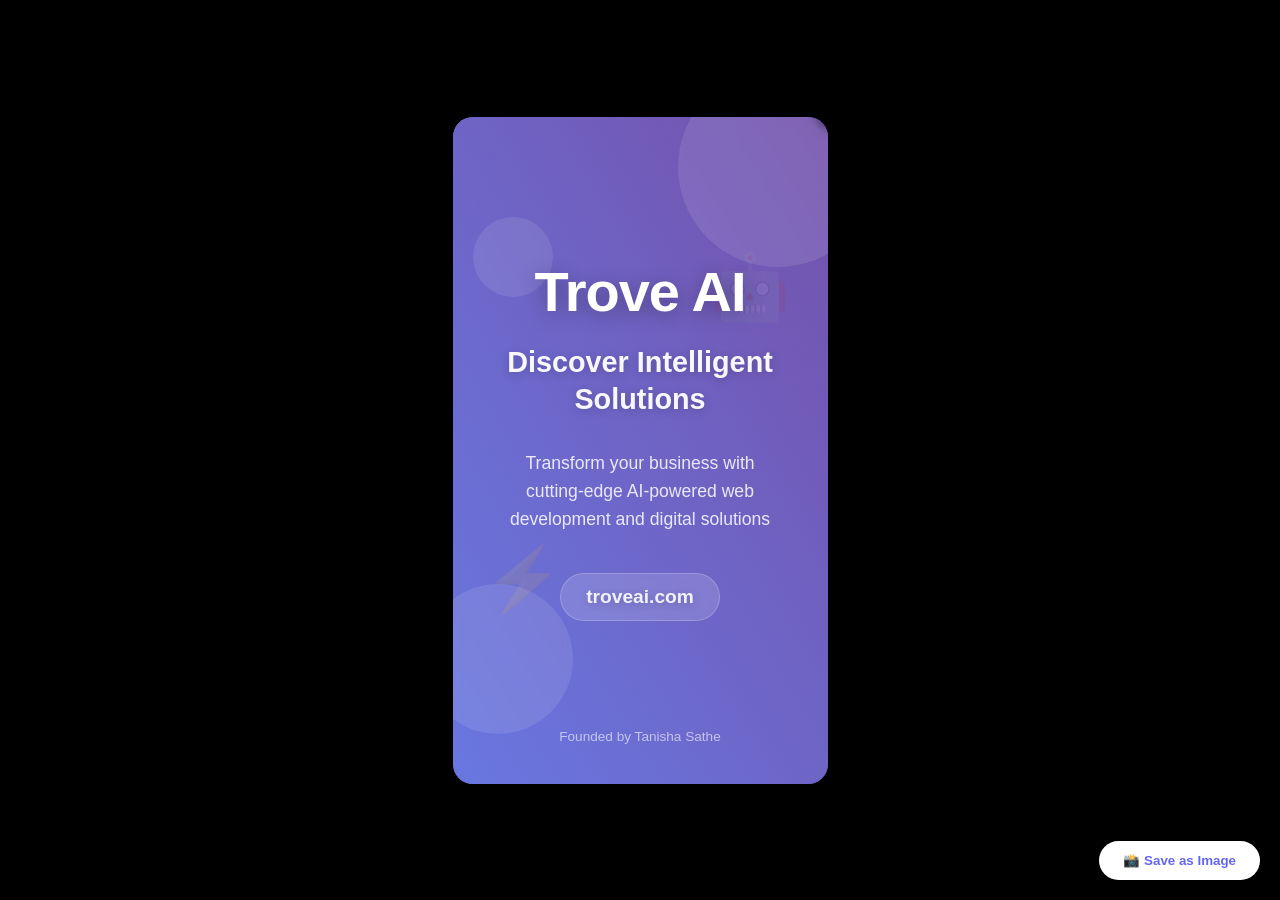
<file: tanishawebsite/instagram-story.html>
<!DOCTYPE html>
<html lang="en">
<head>
    <meta charset="UTF-8">
    <meta name="viewport" content="width=device-width, initial-scale=1.0">
    <title>Trove AI - Instagram Story</title>
    <style>
        * {
            margin: 0;
            padding: 0;
            box-sizing: border-box;
        }

        body {
            font-family: 'Inter', -apple-system, BlinkMacSystemFont, sans-serif;
            background: #000;
            display: flex;
            justify-content: center;
            align-items: center;
            min-height: 100vh;
        }

        .story-container {
            width: 375px;
            height: 667px;
            background: linear-gradient(135deg, #667eea 0%, #764ba2 100%);
            position: relative;
            overflow: hidden;
            border-radius: 20px;
            box-shadow: 0 20px 60px rgba(0, 0, 0, 0.3);
        }

        .story-content {
            height: 100%;
            display: flex;
            flex-direction: column;
            justify-content: center;
            align-items: center;
            text-align: center;
            padding: 40px;
            position: relative;
            z-index: 2;
        }

        .logo {
            font-size: 3.5rem;
            font-weight: 800;
            color: white;
            margin-bottom: 20px;
            text-shadow: 0 4px 20px rgba(0, 0, 0, 0.3);
            letter-spacing: -1px;
        }

        .tagline {
            font-size: 1.8rem;
            font-weight: 600;
            color: rgba(255, 255, 255, 0.95);
            margin-bottom: 30px;
            line-height: 1.3;
            text-shadow: 0 2px 10px rgba(0, 0, 0, 0.2);
        }

        .description {
            font-size: 1.1rem;
            color: rgba(255, 255, 255, 0.85);
            margin-bottom: 40px;
            line-height: 1.6;
            max-width: 280px;
        }

        .cta-button {
            background: rgba(255, 255, 255, 0.2);
            backdrop-filter: blur(10px);
            border: 2px solid rgba(255, 255, 255, 0.3);
            color: white;
            padding: 15px 35px;
            border-radius: 50px;
            font-size: 1rem;
            font-weight: 600;
            text-decoration: none;
            transition: all 0.3s ease;
            margin-bottom: 20px;
            display: inline-block;
        }

        .cta-button:hover {
            background: rgba(255, 255, 255, 0.3);
            transform: translateY(-2px);
            box-shadow: 0 10px 30px rgba(0, 0, 0, 0.2);
        }

        .website {
            font-size: 1.2rem;
            color: rgba(255, 255, 255, 0.9);
            font-weight: 600;
            margin-bottom: 20px;
            padding: 12px 25px;
            background: rgba(255, 255, 255, 0.15);
            backdrop-filter: blur(10px);
            border: 1px solid rgba(255, 255, 255, 0.2);
            border-radius: 25px;
            text-shadow: 0 2px 10px rgba(0, 0, 0, 0.2);
        }

        .founder {
            position: absolute;
            bottom: 40px;
            font-size: 0.85rem;
            color: rgba(255, 255, 255, 0.6);
            font-weight: 500;
        }

        .decorative-elements {
            position: absolute;
            width: 100%;
            height: 100%;
            top: 0;
            left: 0;
            z-index: 1;
        }

        .circle {
            position: absolute;
            border-radius: 50%;
            background: rgba(255, 255, 255, 0.1);
            backdrop-filter: blur(5px);
        }

        .circle-1 {
            width: 200px;
            height: 200px;
            top: -50px;
            right: -50px;
        }

        .circle-2 {
            width: 150px;
            height: 150px;
            bottom: 50px;
            left: -30px;
        }

        .circle-3 {
            width: 80px;
            height: 80px;
            top: 100px;
            left: 20px;
        }

        .ai-icon {
            position: absolute;
            font-size: 4rem;
            color: rgba(255, 255, 255, 0.1);
            animation: float 6s ease-in-out infinite;
        }

        .ai-icon-1 {
            top: 20%;
            right: 10%;
            animation-delay: 0s;
        }

        .ai-icon-2 {
            bottom: 25%;
            left: 8%;
            animation-delay: 2s;
        }

        @keyframes float {
            0%, 100% { transform: translateY(0px); }
            50% { transform: translateY(-20px); }
        }

        .gradient-overlay {
            position: absolute;
            top: 0;
            left: 0;
            right: 0;
            bottom: 0;
            background: linear-gradient(45deg, rgba(102, 126, 234, 0.8) 0%, rgba(118, 75, 162, 0.8) 100%);
            z-index: 1;
        }

        .export-button {
            position: fixed;
            bottom: 20px;
            right: 20px;
            background: white;
            color: #6366f1;
            border: none;
            padding: 12px 24px;
            border-radius: 25px;
            font-weight: 600;
            cursor: pointer;
            box-shadow: 0 4px 15px rgba(0, 0, 0, 0.2);
            transition: all 0.3s ease;
        }

        .export-button:hover {
            transform: translateY(-2px);
            box-shadow: 0 6px 20px rgba(0, 0, 0, 0.25);
        }

        @media (max-width: 480px) {
            .story-container {
                width: 100vw;
                height: 100vh;
                border-radius: 0;
            }
        }
    </style>
</head>
<body>
    <div class="story-container">
        <div class="gradient-overlay"></div>
        
        <div class="decorative-elements">
            <div class="circle circle-1"></div>
            <div class="circle circle-2"></div>
            <div class="circle circle-3"></div>
            <div class="ai-icon ai-icon-1">🤖</div>
            <div class="ai-icon ai-icon-2">⚡</div>
        </div>

        <div class="story-content">
            <div class="logo">Trove AI</div>
            <div class="tagline">Discover Intelligent Solutions</div>
            <div class="description">Transform your business with cutting-edge AI-powered web development and digital solutions</div>
            <div class="website">troveai.com</div>
            <div class="founder">Founded by Tanisha Sathe</div>
        </div>
    </div>

    <button class="export-button" onclick="exportAsImage()">📸 Save as Image</button>

    <script src="https://html2canvas.hertzen.com/dist/html2canvas.min.js"></script>
    <script>
        function exportAsImage() {
            const element = document.querySelector('.story-container');
            
            html2canvas(element, {
                scale: 2,
                backgroundColor: null,
                logging: false,
                useCORS: true
            }).then(canvas => {
                const link = document.createElement('a');
                link.download = 'trove-ai-instagram-story.png';
                link.href = canvas.toDataURL();
                link.click();
            });
        }

        // Add some interactive animations
        document.addEventListener('DOMContentLoaded', function() {
            const logo = document.querySelector('.logo');
            const tagline = document.querySelector('.tagline');
            
            setTimeout(() => {
                logo.style.animation = 'fadeInUp 1s ease forwards';
            }, 300);
            
            setTimeout(() => {
                tagline.style.animation = 'fadeInUp 1s ease forwards';
            }, 600);
        });

        // Add fadeInUp animation
        const style = document.createElement('style');
        style.textContent = `
            @keyframes fadeInUp {
                from {
                    opacity: 0;
                    transform: translateY(30px);
                }
                to {
                    opacity: 1;
                    transform: translateY(0);
                }
            }
            
            .logo, .tagline {
                opacity: 0;
            }
        `;
        document.head.appendChild(style);
    </script>
</body>
</html>
</file>
